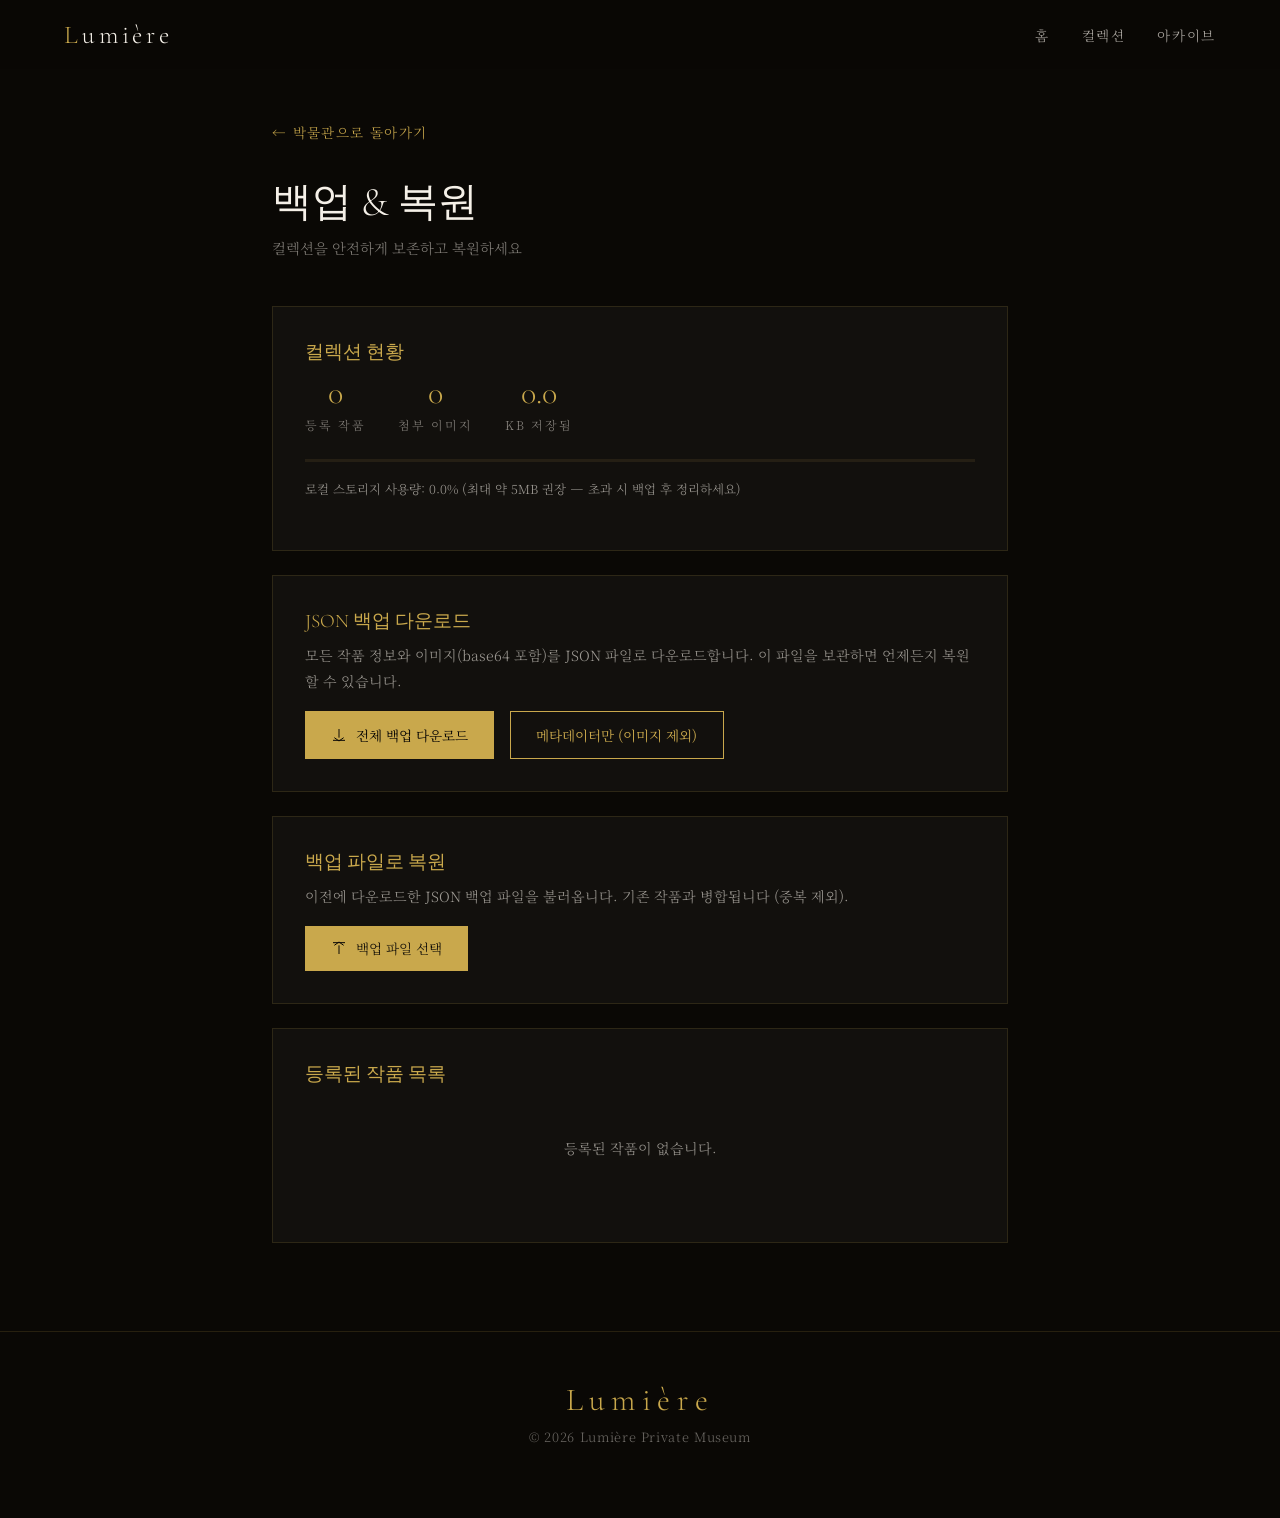
<file: pages/backup.html>
<!DOCTYPE html>
<html lang="ko">
<head>
  <meta charset="UTF-8" />
  <meta name="viewport" content="width=device-width, initial-scale=1.0" />
  <title>백업 & 복원 · Lumière Museum</title>
  <link rel="stylesheet" href="../css/main.css" />
  <link href="https://fonts.googleapis.com/css2?family=Cormorant+Garamond:ital,wght@0,300;0,400;0,600;1,300;1,400&family=Noto+Serif+KR:wght@300;400;600&display=swap" rel="stylesheet" />
  <style>
    body { min-height: 100vh; display: flex; flex-direction: column; }
    .page-wrap { flex: 1; max-width: 800px; margin: 120px auto 4rem; padding: 0 2rem; width: 100%; }
    .back-link { display: inline-flex; align-items: center; gap: 0.5rem; color: var(--gold); text-decoration: none; font-size: 0.85rem; letter-spacing: 0.1em; margin-bottom: 2rem; }
    .page-title { font-family: var(--font-en); font-size: 2.5rem; font-weight: 300; color: var(--cream); margin-bottom: 0.5rem; }
    .page-sub { font-size: 0.9rem; color: rgba(245,240,232,0.5); margin-bottom: 3rem; }
    .panel { background: var(--charcoal); border: 1px solid rgba(201,168,76,0.15); padding: 2rem; margin-bottom: 1.5rem; }
    .panel h3 { font-family: var(--font-en); font-size: 1.2rem; font-weight: 300; color: var(--gold); margin-bottom: 0.5rem; }
    .panel p { font-size: 0.88rem; line-height: 1.9; color: rgba(245,240,232,0.6); margin-bottom: 1rem; }
    .stat-row { display: flex; gap: 2rem; margin-bottom: 1.5rem; flex-wrap: wrap; }
    .stat-item { text-align: center; }
    .stat-item .num { font-family: var(--font-en); font-size: 2rem; font-weight: 300; color: var(--gold); display: block; }
    .stat-item .lbl { font-size: 0.75rem; letter-spacing: 0.15em; color: rgba(245,240,232,0.5); }
    .btn-row { display: flex; gap: 1rem; flex-wrap: wrap; }
    .dl-btn { display: flex; align-items: center; gap: 0.6rem; padding: 0.8rem 1.6rem; background: var(--gold); border: none; color: var(--deep); font-family: var(--font-kr); font-size: 0.85rem; cursor: pointer; transition: all 0.3s; text-decoration: none; }
    .dl-btn:hover { background: var(--gold-lt); }
    .dl-btn.secondary { background: transparent; border: 1px solid var(--gold); color: var(--gold); }
    .dl-btn.secondary:hover { background: rgba(201,168,76,0.1); }
    .progress-bar { height: 3px; background: rgba(201,168,76,0.1); margin-bottom: 1rem; overflow: hidden; }
    .progress-fill { height: 100%; background: var(--gold); width: 0%; transition: width 0.3s; }
    #artwork-list { margin-top: 1rem; }
    .art-row { display: flex; align-items: center; gap: 1rem; padding: 0.75rem 0; border-bottom: 1px solid rgba(201,168,76,0.08); }
    .art-row:last-child { border-bottom: none; }
    .art-thumb { width: 48px; height: 48px; object-fit: cover; background: var(--warm); flex-shrink: 0; }
    .art-info { flex: 1; }
    .art-info strong { font-family: var(--font-en); font-size: 0.9rem; color: var(--cream); display: block; }
    .art-info span { font-size: 0.75rem; color: rgba(245,240,232,0.4); }
    .no-art { font-size: 0.88rem; color: rgba(245,240,232,0.3); text-align: center; padding: 2rem; }
  </style>
</head>
<body>
<div id="loader"><div class="loader-glass"></div><p class="loader-text">Lumière Museum</p></div>
<nav id="nav">
  <div class="nav-brand"><a href="../index.html" style="text-decoration:none;color:inherit;"><span class="brand-light">L</span>umière</a></div>
  <ul class="nav-links">
    <li><a href="../index.html">홈</a></li>
    <li><a href="../index.html#collection">컬렉션</a></li>
    <li><a href="../index.html#archive">아카이브</a></li>
  </ul>
</nav>

<div class="page-wrap">
  <a href="../index.html" class="back-link">← 박물관으로 돌아가기</a>
  <h1 class="page-title">백업 & 복원</h1>
  <p class="page-sub">컬렉션을 안전하게 보존하고 복원하세요</p>

  <div class="panel">
    <h3>컬렉션 현황</h3>
    <div class="stat-row">
      <div class="stat-item"><span class="num" id="stat-count">0</span><span class="lbl">등록 작품</span></div>
      <div class="stat-item"><span class="num" id="stat-images">0</span><span class="lbl">첨부 이미지</span></div>
      <div class="stat-item"><span class="num" id="stat-size">0</span><span class="lbl">KB 저장됨</span></div>
    </div>
    <div class="progress-bar"><div class="progress-fill" id="storage-bar"></div></div>
    <p id="storage-note" style="font-size:0.78rem;"></p>
  </div>

  <div class="panel">
    <h3>JSON 백업 다운로드</h3>
    <p>모든 작품 정보와 이미지(base64 포함)를 JSON 파일로 다운로드합니다. 이 파일을 보관하면 언제든지 복원할 수 있습니다.</p>
    <div class="btn-row">
      <button class="dl-btn" onclick="downloadFull()">
        <svg width="16" height="16" viewBox="0 0 24 24" fill="none" stroke="currentColor" stroke-width="1.5"><path d="M12 3v13M5 16l7 5 7-5M3 20h18"/></svg>
        전체 백업 다운로드
      </button>
      <button class="dl-btn secondary" onclick="downloadMeta()">
        메타데이터만 (이미지 제외)
      </button>
    </div>
  </div>

  <div class="panel">
    <h3>백업 파일로 복원</h3>
    <p>이전에 다운로드한 JSON 백업 파일을 불러옵니다. 기존 작품과 병합됩니다 (중복 제외).</p>
    <div class="btn-row">
      <label class="dl-btn" for="restore-file" style="cursor:pointer;">
        <svg width="16" height="16" viewBox="0 0 24 24" fill="none" stroke="currentColor" stroke-width="1.5"><path d="M12 21V8M5 8l7-5 7 5M3 4h18"/></svg>
        백업 파일 선택
      </label>
    </div>
    <input type="file" id="restore-file" accept=".json" style="display:none" onchange="restoreFromFile(this)" />
    <p id="restore-status" style="margin-top:0.5rem;font-size:0.85rem;color:var(--gold);display:none;"></p>
  </div>

  <div class="panel">
    <h3>등록된 작품 목록</h3>
    <div id="artwork-list"></div>
  </div>
</div>

<footer>
  <div class="footer-brand">Lumière</div>
  <p>© 2026 Lumière Private Museum</p>
</footer>
<div id="toast" class="toast"></div>

<script>
const STORAGE_KEY = 'lumiere_museum_v1';
let artworks = [];

window.addEventListener('DOMContentLoaded', () => {
  setTimeout(() => document.getElementById('loader').classList.add('hidden'), 1200);
  document.getElementById('nav').classList.add('solid');
  loadData();
  renderStats();
  renderList();
});

function loadData() {
  try { artworks = JSON.parse(localStorage.getItem(STORAGE_KEY) || '[]'); }
  catch(e) { artworks = []; }
}

function renderStats() {
  const raw = localStorage.getItem(STORAGE_KEY) || '';
  const kb = (new Blob([raw]).size / 1024).toFixed(1);
  const maxKb = 5120;
  const imgs = artworks.reduce((s, a) => s + (a.images ? a.images.length : 0), 0);
  document.getElementById('stat-count').textContent = artworks.length;
  document.getElementById('stat-images').textContent = imgs;
  document.getElementById('stat-size').textContent = kb;
  const pct = Math.min((kb / maxKb) * 100, 100).toFixed(1);
  document.getElementById('storage-bar').style.width = pct + '%';
  document.getElementById('storage-note').textContent =
    `로컬 스토리지 사용량: ${pct}% (최대 약 5MB 권장 — 초과 시 백업 후 정리하세요)`;
}

function renderList() {
  const el = document.getElementById('artwork-list');
  if (!artworks.length) {
    el.innerHTML = '<p class="no-art">등록된 작품이 없습니다.</p>';
    return;
  }
  el.innerHTML = artworks.map(a => {
    const thumb = a.images && a.images.length
      ? `<img class="art-thumb" src="${a.images[0]}" alt=""/>`
      : `<div class="art-thumb" style="display:flex;align-items:center;justify-content:center;font-size:1.5rem;color:rgba(201,168,76,0.4)">◈</div>`;
    return `<div class="art-row">
      ${thumb}
      <div class="art-info">
        <strong>${escHtml(a.title)}</strong>
        <span>${a.type || ''} ${a.year ? '· ' + a.year : ''} ${a.artist ? '· ' + a.artist : ''}</span>
      </div>
      <span style="font-size:0.75rem;color:rgba(245,240,232,0.3)">${new Date(a.createdAt).toLocaleDateString('ko-KR')}</span>
    </div>`;
  }).join('');
}

function downloadFull() {
  const data = { museum:'Lumière Private Museum', version:'1.0', exportedAt:new Date().toISOString(), totalArtworks:artworks.length, artworks };
  triggerDownload(JSON.stringify(data,null,2), `lumiere-full-${today()}.json`);
  showToast('전체 백업 파일이 다운로드됩니다.');
}
function downloadMeta() {
  const slim = artworks.map(a => { const {images,...rest}=a; return rest; });
  const data = { museum:'Lumière Private Museum', version:'1.0', exportedAt:new Date().toISOString(), note:'images excluded', artworks:slim };
  triggerDownload(JSON.stringify(data,null,2), `lumiere-meta-${today()}.json`);
  showToast('메타데이터 파일이 다운로드됩니다.');
}
function triggerDownload(text, filename) {
  const a = document.createElement('a');
  a.href = URL.createObjectURL(new Blob([text],{type:'application/json'}));
  a.download = filename;
  document.body.appendChild(a); a.click(); document.body.removeChild(a);
}
function today() { return new Date().toISOString().slice(0,10); }

function restoreFromFile(input) {
  const file = input.files[0];
  if (!file) return;
  const reader = new FileReader();
  reader.onload = ev => {
    try {
      const data = JSON.parse(ev.target.result);
      const imp = data.artworks || (Array.isArray(data) ? data : []);
      const ids = new Set(artworks.map(a => a.id));
      let added = 0;
      imp.forEach(a => { if (!ids.has(a.id)) { artworks.push(a); added++; } });
      localStorage.setItem(STORAGE_KEY, JSON.stringify(artworks));
      const st = document.getElementById('restore-status');
      st.textContent = `✓ ${added}개 작품을 복원했습니다.`;
      st.style.display = 'block';
      renderStats(); renderList();
    } catch(e) { alert('올바르지 않은 파일입니다.'); }
  };
  reader.readAsText(file);
}

let toastTimer;
function showToast(msg) {
  const t = document.getElementById('toast');
  t.textContent = msg; t.classList.add('show');
  clearTimeout(toastTimer);
  toastTimer = setTimeout(() => t.classList.remove('show'), 3500);
}
function escHtml(s) { return (s||'').replace(/&/g,'&amp;').replace(/</g,'&lt;').replace(/>/g,'&gt;'); }
</script>
</body>
</html>
</file>
<file: css/main.css>
/* ── RESET & BASE ── */
*, *::before, *::after { box-sizing: border-box; margin: 0; padding: 0; }

:root {
  --gold:      #c9a84c;
  --gold-lt:   #e8d08a;
  --gold-dk:   #8a6a1f;
  --deep:      #0a0805;
  --charcoal:  #12100d;
  --warm:      #1a1510;
  --cream:     #f5f0e8;
  --cream-lt:  #faf7f2;
  --ruby:      #8b1a2e;
  --sapphire:  #1a3a8b;
  --emerald:   #1a6b3c;
  --amethyst:  #5a1a8b;
  --amber:     #c97d1a;
  --cobalt:    #1a4a8b;
  --font-en:   'Cormorant Garamond', serif;
  --font-kr:   'Noto Serif KR', serif;
  --transition: cubic-bezier(0.4, 0, 0.2, 1);
}

html { scroll-behavior: smooth; }

body {
  background: var(--deep);
  color: var(--cream);
  font-family: var(--font-kr);
  font-weight: 300;
  overflow-x: hidden;
}

/* ── LOADER ── */
#loader {
  position: fixed; inset: 0; z-index: 9999;
  background: var(--deep);
  display: flex; flex-direction: column;
  align-items: center; justify-content: center;
  transition: opacity 0.8s var(--transition);
}
#loader.hidden { opacity: 0; pointer-events: none; }

.loader-glass {
  width: 80px; height: 80px;
  border-radius: 50%;
  background: conic-gradient(
    var(--ruby) 0deg 60deg,
    var(--sapphire) 60deg 120deg,
    var(--emerald) 120deg 180deg,
    var(--amber) 180deg 240deg,
    var(--amethyst) 240deg 300deg,
    var(--cobalt) 300deg 360deg
  );
  animation: spin 1.5s linear infinite;
  box-shadow: 0 0 40px rgba(201,168,76,0.4);
}
@keyframes spin { to { transform: rotate(360deg); } }

.loader-text {
  margin-top: 1.5rem;
  font-family: var(--font-en);
  font-size: 1.1rem;
  letter-spacing: 0.3em;
  color: var(--gold);
  opacity: 0.8;
}

/* ── NAVIGATION ── */
#nav {
  position: fixed; top: 0; left: 0; right: 0; z-index: 100;
  display: flex; align-items: center; gap: 2rem;
  padding: 1.2rem 4rem;
  background: linear-gradient(180deg, rgba(10,8,5,0.95) 0%, transparent 100%);
  transition: background 0.4s;
}
#nav.solid { background: rgba(10,8,5,0.97); backdrop-filter: blur(12px); }

.nav-brand {
  font-family: var(--font-en);
  font-size: 1.6rem;
  font-weight: 300;
  letter-spacing: 0.15em;
  color: var(--cream);
  margin-right: auto;
}
.brand-light { color: var(--gold); }

.nav-links {
  list-style: none;
  display: flex; gap: 2rem;
}
.nav-links a {
  text-decoration: none;
  color: rgba(245,240,232,0.7);
  font-size: 0.85rem;
  letter-spacing: 0.12em;
  transition: color 0.3s;
}
.nav-links a:hover { color: var(--gold); }

.nav-archive-btn {
  background: transparent;
  border: 1px solid var(--gold);
  color: var(--gold);
  padding: 0.5rem 1.4rem;
  font-family: var(--font-kr);
  font-size: 0.8rem;
  letter-spacing: 0.1em;
  cursor: pointer;
  transition: all 0.3s;
}
.nav-archive-btn:hover {
  background: var(--gold);
  color: var(--deep);
}

/* ── HERO ── */
#hero {
  position: relative;
  height: 100vh;
  min-height: 700px;
  display: flex; align-items: center; justify-content: center;
  overflow: hidden;
}

#glass-canvas {
  position: absolute; inset: 0;
  width: 100%; height: 100%;
}

.hero-overlay {
  position: absolute; inset: 0;
  background: radial-gradient(ellipse at center, rgba(10,8,5,0.3) 0%, rgba(10,8,5,0.75) 100%);
}

.hero-content {
  position: relative; z-index: 2;
  text-align: center;
  max-width: 700px;
  padding: 0 2rem;
}

.hero-sub {
  font-family: var(--font-en);
  font-size: 0.85rem;
  letter-spacing: 0.35em;
  color: var(--gold);
  text-transform: uppercase;
  margin-bottom: 1.5rem;
  opacity: 0;
  animation: fadeUp 1s 0.8s forwards;
}

.hero-title {
  font-family: var(--font-en);
  font-size: clamp(3rem, 8vw, 6rem);
  font-weight: 300;
  line-height: 1.1;
  color: var(--cream);
  margin-bottom: 1.5rem;
  opacity: 0;
  animation: fadeUp 1s 1s forwards;
}
.hero-title em {
  font-style: italic;
  color: var(--gold-lt);
  display: block;
}

.hero-desc {
  font-size: 1rem;
  line-height: 1.8;
  color: rgba(245,240,232,0.75);
  margin-bottom: 2.5rem;
  opacity: 0;
  animation: fadeUp 1s 1.2s forwards;
}

.hero-btn {
  display: inline-block;
  padding: 1rem 2.5rem;
  background: transparent;
  border: 1px solid var(--gold);
  color: var(--cream);
  text-decoration: none;
  font-family: var(--font-kr);
  font-size: 0.9rem;
  letter-spacing: 0.15em;
  transition: all 0.4s;
  opacity: 0;
  animation: fadeUp 1s 1.4s forwards;
}
.hero-btn:hover {
  background: var(--gold);
  color: var(--deep);
  box-shadow: 0 0 30px rgba(201,168,76,0.4);
}

.hero-scroll {
  position: absolute; bottom: 2rem; left: 50%; transform: translateX(-50%);
  text-align: center; z-index: 2;
  opacity: 0; animation: fadeIn 1s 2s forwards;
}
.hero-scroll span {
  display: block;
  width: 1px; height: 50px;
  background: linear-gradient(180deg, transparent, var(--gold));
  margin: 0 auto 0.5rem;
  animation: scrollLine 1.5s ease-in-out infinite;
}
.hero-scroll p { font-size: 0.7rem; letter-spacing: 0.3em; color: var(--gold); }
@keyframes scrollLine {
  0%, 100% { transform: scaleY(1); opacity: 1; }
  50% { transform: scaleY(0.5); opacity: 0.5; }
}

@keyframes fadeUp {
  from { opacity: 0; transform: translateY(30px); }
  to   { opacity: 1; transform: translateY(0); }
}
@keyframes fadeIn {
  from { opacity: 0; }
  to   { opacity: 1; }
}

/* ── MARQUEE ── */
.marquee-wrap {
  background: var(--charcoal);
  border-top: 1px solid rgba(201,168,76,0.2);
  border-bottom: 1px solid rgba(201,168,76,0.2);
  overflow: hidden;
  padding: 0.9rem 0;
}
.marquee-track {
  display: flex; gap: 1.5rem;
  width: max-content;
  animation: marquee 30s linear infinite;
}
.marquee-track span {
  font-family: var(--font-en);
  font-size: 0.8rem;
  letter-spacing: 0.2em;
  color: var(--gold);
  text-transform: uppercase;
  white-space: nowrap;
}
@keyframes marquee { from { transform: translateX(0); } to { transform: translateX(-50%); } }

/* ── SECTIONS COMMON ── */
section { padding: 7rem 4rem; }

.section-header {
  text-align: center;
  margin-bottom: 4rem;
}
.section-label {
  font-family: var(--font-en);
  font-size: 0.75rem;
  letter-spacing: 0.4em;
  color: var(--gold);
  text-transform: uppercase;
  margin-bottom: 0.8rem;
}
.section-header h2 {
  font-family: var(--font-en);
  font-size: clamp(2rem, 4vw, 3.5rem);
  font-weight: 300;
  color: var(--cream);
  margin-bottom: 1rem;
}
.section-desc {
  font-size: 0.95rem;
  color: rgba(245,240,232,0.6);
  line-height: 1.8;
}

/* ── GALLERY GRID ── */
#collection { background: var(--charcoal); }

.gallery-grid {
  display: grid;
  grid-template-columns: repeat(auto-fill, minmax(300px, 1fr));
  gap: 1.5px;
  max-width: 1400px;
  margin: 0 auto;
}

.gallery-card {
  position: relative;
  aspect-ratio: 3/4;
  overflow: hidden;
  cursor: pointer;
  background: var(--warm);
}
.gallery-card:nth-child(3n+1) { grid-row: span 2; }
.gallery-card img {
  width: 100%; height: 100%;
  object-fit: cover;
  transition: transform 0.8s var(--transition);
}
.gallery-card:hover img { transform: scale(1.05); }

.card-glass-bg {
  width: 100%; height: 100%;
  background: var(--warm);
  display: flex; align-items: center; justify-content: center;
  font-size: 4rem;
  transition: transform 0.8s var(--transition);
}
.gallery-card:hover .card-glass-bg { transform: scale(1.05); }

.card-overlay {
  position: absolute; inset: 0;
  background: linear-gradient(180deg, transparent 40%, rgba(10,8,5,0.9) 100%);
  display: flex; flex-direction: column; justify-content: flex-end;
  padding: 1.5rem;
  opacity: 0; transition: opacity 0.4s;
}
.gallery-card:hover .card-overlay { opacity: 1; }

.card-type {
  font-family: var(--font-en);
  font-size: 0.65rem;
  letter-spacing: 0.3em;
  color: var(--gold);
  text-transform: uppercase;
  margin-bottom: 0.4rem;
}
.card-title {
  font-family: var(--font-en);
  font-size: 1.2rem;
  font-weight: 300;
  color: var(--cream);
  margin-bottom: 0.3rem;
}
.card-year {
  font-size: 0.75rem;
  color: rgba(245,240,232,0.6);
}
.card-delete {
  position: absolute; top: 0.8rem; right: 0.8rem;
  background: rgba(10,8,5,0.7);
  border: 1px solid rgba(201,168,76,0.3);
  color: var(--gold);
  width: 28px; height: 28px;
  border-radius: 50%;
  font-size: 0.75rem;
  cursor: pointer;
  display: flex; align-items: center; justify-content: center;
  opacity: 0; transition: opacity 0.3s;
}
.gallery-card:hover .card-delete { opacity: 1; }

.gallery-empty {
  text-align: center;
  padding: 5rem 2rem;
  color: rgba(245,240,232,0.4);
  max-width: 400px;
  margin: 0 auto;
}
.empty-icon { font-size: 3rem; margin-bottom: 1rem; color: var(--gold); opacity: 0.4; }
.gallery-empty p { line-height: 2; margin-bottom: 1.5rem; }
.gallery-empty button {
  background: transparent;
  border: 1px solid var(--gold);
  color: var(--gold);
  padding: 0.7rem 1.8rem;
  cursor: pointer;
  font-family: var(--font-kr);
  font-size: 0.85rem;
  letter-spacing: 0.1em;
  transition: all 0.3s;
}
.gallery-empty button:hover { background: var(--gold); color: var(--deep); }

/* ── HIGHLIGHT STRIP ── */
#highlight {
  background: linear-gradient(135deg, var(--charcoal) 0%, var(--warm) 100%);
  padding: 7rem 4rem;
}
.highlight-inner {
  max-width: 1200px;
  margin: 0 auto;
  display: grid;
  grid-template-columns: 1fr 1fr;
  gap: 5rem;
  align-items: center;
}
.highlight-text .section-label { margin-bottom: 1rem; }
.highlight-text h2 {
  font-family: var(--font-en);
  font-size: clamp(2rem, 4vw, 3rem);
  font-weight: 300;
  line-height: 1.2;
  color: var(--cream);
  margin-bottom: 1.5rem;
}
.highlight-text p {
  font-size: 0.95rem;
  line-height: 2;
  color: rgba(245,240,232,0.65);
}

/* ── ROSETTE ── */
.rosette {
  width: 400px; height: 400px;
  max-width: 100%;
  aspect-ratio: 1;
}

/* ── ARCHIVE STEPS ── */
#archive { background: var(--deep); }

.archive-steps {
  display: grid;
  grid-template-columns: repeat(3, 1fr);
  gap: 3rem;
  max-width: 1100px;
  margin: 0 auto 4rem;
}
.step {
  padding: 2.5rem;
  border: 1px solid rgba(201,168,76,0.15);
  position: relative;
  transition: border-color 0.3s;
}
.step:hover { border-color: rgba(201,168,76,0.5); }
.step-num {
  font-family: var(--font-en);
  font-size: 3rem;
  font-weight: 300;
  color: var(--gold);
  opacity: 0.3;
  margin-bottom: 1rem;
  line-height: 1;
}
.step h3 {
  font-family: var(--font-en);
  font-size: 1.2rem;
  font-weight: 400;
  color: var(--cream);
  margin-bottom: 0.8rem;
}
.step p { font-size: 0.88rem; line-height: 1.9; color: rgba(245,240,232,0.6); }

.archive-cta {
  display: flex; gap: 1.5rem; justify-content: center; flex-wrap: wrap;
}
.cta-btn {
  display: flex; align-items: center; gap: 0.8rem;
  padding: 1rem 2.2rem;
  background: var(--gold);
  border: none; color: var(--deep);
  font-family: var(--font-kr);
  font-size: 0.9rem;
  letter-spacing: 0.08em;
  cursor: pointer;
  transition: all 0.3s;
}
.cta-btn:hover { background: var(--gold-lt); box-shadow: 0 0 30px rgba(201,168,76,0.35); }
.cta-btn svg { width: 18px; height: 18px; }
.cta-secondary {
  background: transparent;
  border: 1px solid var(--gold);
  color: var(--gold);
}
.cta-secondary:hover { background: rgba(201,168,76,0.1); box-shadow: none; }

/* ── ABOUT ── */
#about {
  background: var(--charcoal);
  padding: 7rem 4rem;
}
.about-inner {
  max-width: 1200px;
  margin: 0 auto;
  display: grid;
  grid-template-columns: 1fr 1fr;
  gap: 5rem;
  align-items: center;
}
.about-text .section-label { margin-bottom: 1rem; }
.about-text h2 {
  font-family: var(--font-en);
  font-size: clamp(2rem, 3.5vw, 3rem);
  font-weight: 300;
  color: var(--cream);
  margin-bottom: 1.5rem;
}
.about-quote {
  font-family: var(--font-en);
  font-style: italic;
  font-size: 1.1rem;
  color: var(--gold-lt);
  line-height: 1.7;
  margin-bottom: 1.5rem;
  padding-left: 1.5rem;
  border-left: 2px solid var(--gold);
}
.about-text > p:last-of-type {
  font-size: 0.9rem;
  line-height: 1.9;
  color: rgba(245,240,232,0.6);
  margin-bottom: 1.5rem;
}
.about-stats {
  font-family: var(--font-en);
  font-size: 0.85rem;
  color: var(--gold);
  letter-spacing: 0.05em;
}

.about-mosaic {
  width: 100%;
  aspect-ratio: 1;
  max-width: 400px;
  margin: 0 auto;
}

/* ── FOOTER ── */
footer {
  background: var(--deep);
  border-top: 1px solid rgba(201,168,76,0.15);
  padding: 3rem 4rem;
  text-align: center;
}
.footer-brand {
  font-family: var(--font-en);
  font-size: 2rem;
  font-weight: 300;
  color: var(--gold);
  letter-spacing: 0.2em;
  margin-bottom: 0.5rem;
}
footer p {
  font-size: 0.8rem;
  color: rgba(245,240,232,0.4);
  margin-bottom: 1.5rem;
  letter-spacing: 0.05em;
}
.footer-links { display: flex; gap: 1rem; justify-content: center; }
.footer-links button {
  background: transparent;
  border: 1px solid rgba(201,168,76,0.3);
  color: rgba(201,168,76,0.7);
  padding: 0.5rem 1.2rem;
  font-family: var(--font-kr);
  font-size: 0.75rem;
  cursor: pointer;
  letter-spacing: 0.05em;
  transition: all 0.3s;
}
.footer-links button:hover {
  border-color: var(--gold);
  color: var(--gold);
}
.footer-curator {
  font-size: 0.88rem;
  color: rgba(245,240,232,0.6);
  margin-bottom: 0.4rem;
  letter-spacing: 0.05em;
}
.footer-curator strong { color: var(--gold); }

/* ── HERO BUTTONS ── */
.hero-btns { display: flex; gap: 1rem; justify-content: center; flex-wrap: wrap; }
.hero-btn-ghost {
  background: transparent !important;
  border: 1px solid rgba(245,240,232,0.4) !important;
  color: rgba(245,240,232,0.8) !important;
}
.hero-btn-ghost:hover {
  border-color: var(--gold) !important;
  color: var(--gold) !important;
  box-shadow: none !important;
}

/* ── CURATOR SECTION ── */
#curator {
  background: linear-gradient(160deg, var(--deep) 0%, #0e0c09 40%, var(--charcoal) 100%);
  padding: 8rem 4rem;
  border-top: 1px solid rgba(201,168,76,0.1);
  border-bottom: 1px solid rgba(201,168,76,0.1);
}

.curator-inner {
  max-width: 1200px;
  margin: 0 auto;
  display: grid;
  grid-template-columns: 340px 1fr;
  gap: 6rem;
  align-items: flex-start;
}

/* portrait */
.curator-portrait-wrap { position: relative; text-align: center; }

.curator-portrait-frame {
  position: relative;
  width: 280px;
  margin: 0 auto 1.5rem;
  overflow: hidden;
}
.curator-portrait-frame img {
  width: 100%;
  display: block;
  filter: sepia(0.15) contrast(1.05);
}
.curator-portrait-fallback {
  width: 100%;
  aspect-ratio: 3/4;
  background: linear-gradient(160deg, #161210 0%, #0d0b08 60%, #111009 100%);
  display: none;
  align-items: center; justify-content: center;
  position: relative;
  overflow: hidden;
}
.curator-portrait-fallback::before {
  content: '';
  position: absolute; inset: 0;
  background:
    repeating-linear-gradient(45deg, transparent, transparent 20px, rgba(201,168,76,0.02) 20px, rgba(201,168,76,0.02) 21px),
    repeating-linear-gradient(-45deg, transparent, transparent 20px, rgba(201,168,76,0.02) 20px, rgba(201,168,76,0.02) 21px);
}
.curator-initials {
  position: relative; z-index: 1;
  font-family: var(--font-kr);
  font-size: 4rem;
  font-weight: 300;
  color: var(--gold);
  opacity: 0.35;
  line-height: 1.2;
  text-align: center;
  text-shadow: 0 0 40px rgba(201,168,76,0.3);
}
.curator-portrait-glass-top {
  position: absolute; top: 0; left: 0; right: 0;
  height: 6px;
  background: linear-gradient(90deg,
    var(--ruby) 0%, var(--sapphire) 16%, var(--emerald) 33%,
    var(--amber) 50%, var(--amethyst) 66%, var(--cobalt) 83%, var(--ruby) 100%
  );
  opacity: 0.8;
  z-index: 2;
}
.curator-portrait-glass-bottom {
  position: absolute; bottom: 0; left: 0; right: 0;
  height: 6px;
  background: linear-gradient(90deg,
    var(--cobalt) 0%, var(--ruby) 16%, var(--amethyst) 33%,
    var(--emerald) 50%, var(--amber) 66%, var(--sapphire) 83%, var(--cobalt) 100%
  );
  opacity: 0.8;
  z-index: 2;
}
.curator-portrait-label {
  display: flex; flex-direction: column;
  align-items: center; gap: 0.2rem;
}
.curator-portrait-label span {
  font-size: 0.7rem;
  letter-spacing: 0.35em;
  color: rgba(245,240,232,0.4);
  text-transform: uppercase;
}
.curator-portrait-label strong {
  font-family: var(--font-en);
  font-size: 1rem;
  font-weight: 300;
  color: var(--gold);
  letter-spacing: 0.2em;
}
.curator-photo-upload-btn {
  display: inline-flex; align-items: center; gap: 0.4rem;
  margin-top: 1rem;
  padding: 0.4rem 1rem;
  border: 1px solid rgba(201,168,76,0.2);
  color: rgba(245,240,232,0.4);
  font-size: 0.72rem;
  letter-spacing: 0.12em;
  cursor: pointer;
  transition: all 0.3s;
}
.curator-photo-upload-btn:hover {
  border-color: var(--gold);
  color: var(--gold);
}

/* info */
.curator-name {
  font-family: var(--font-en);
  font-size: clamp(2.5rem, 5vw, 4rem);
  font-weight: 300;
  color: var(--cream);
  line-height: 1;
  margin-bottom: 0.4rem;
}
.curator-name em {
  font-style: normal;
  font-size: 0.45em;
  color: var(--gold);
  letter-spacing: 0.3em;
  vertical-align: middle;
  margin-left: 0.5rem;
}
.curator-name-en {
  font-family: var(--font-en);
  font-style: italic;
  font-size: 1.1rem;
  color: rgba(245,240,232,0.5);
  margin-bottom: 1.5rem;
}

.curator-affil {
  display: flex; flex-wrap: wrap; gap: 0.5rem;
  margin-bottom: 1.8rem;
}
.affil-badge {
  background: rgba(201,168,76,0.08);
  border: 1px solid rgba(201,168,76,0.25);
  color: var(--gold-lt);
  padding: 0.3rem 0.9rem;
  font-size: 0.75rem;
  letter-spacing: 0.08em;
}

.curator-bio {
  font-size: 0.95rem;
  line-height: 2;
  color: rgba(245,240,232,0.65);
  margin-bottom: 2rem;
  border-left: 2px solid rgba(201,168,76,0.3);
  padding-left: 1.2rem;
}

.curator-stats-row {
  display: flex; gap: 3rem;
  margin-bottom: 2rem;
  padding-bottom: 2rem;
  border-bottom: 1px solid rgba(201,168,76,0.1);
}
.curator-stat { text-align: center; }
.c-num {
  display: block;
  font-family: var(--font-en);
  font-size: 2.2rem;
  font-weight: 300;
  color: var(--gold);
  line-height: 1;
}
.c-lbl {
  font-size: 0.72rem;
  letter-spacing: 0.1em;
  color: rgba(245,240,232,0.4);
  margin-top: 0.3rem;
  display: block;
}

.curator-roles {
  display: flex; flex-direction: column; gap: 1rem;
  margin-bottom: 2rem;
}
.role-item {
  display: flex; align-items: flex-start; gap: 0.8rem;
}
.role-dot {
  width: 6px; height: 6px;
  background: var(--gold);
  border-radius: 50%;
  margin-top: 0.45rem;
  flex-shrink: 0;
}
.role-item div strong {
  display: block;
  font-size: 0.88rem;
  color: var(--cream);
  font-weight: 600;
  margin-bottom: 0.15rem;
}
.role-item div span {
  font-family: var(--font-en);
  font-size: 0.78rem;
  color: rgba(245,240,232,0.4);
  letter-spacing: 0.05em;
}

.curator-research { margin-bottom: 2rem; }
.research-tags {
  display: flex; flex-wrap: wrap; gap: 0.5rem;
}
.research-tags span {
  background: rgba(255,255,255,0.04);
  border: 1px solid rgba(201,168,76,0.15);
  color: rgba(245,240,232,0.6);
  padding: 0.3rem 0.8rem;
  font-size: 0.75rem;
  letter-spacing: 0.05em;
  transition: all 0.3s;
}
.research-tags span:hover {
  border-color: var(--gold);
  color: var(--gold);
}

.curator-contact {
  display: flex; flex-wrap: wrap; gap: 1rem;
}
.contact-link {
  display: flex; align-items: center; gap: 0.5rem;
  color: rgba(245,240,232,0.5);
  text-decoration: none;
  font-size: 0.82rem;
  letter-spacing: 0.03em;
  transition: color 0.3s;
}
.contact-link svg { width: 15px; height: 15px; flex-shrink: 0; }
.contact-link:hover { color: var(--gold); }

/* about section updates */
.about-text h2 em {
  font-style: italic;
  color: var(--gold-lt);
  display: block;
}
.about-backup-link {
  display: inline-flex; align-items: center; gap: 0.5rem;
  color: var(--gold);
  text-decoration: none;
  font-size: 0.8rem;
  letter-spacing: 0.1em;
  border-bottom: 1px solid rgba(201,168,76,0.3);
  padding-bottom: 0.2rem;
  margin-top: 0.8rem;
  transition: border-color 0.3s;
}
.about-backup-link:hover { border-color: var(--gold); }

/* ── MODAL ── */
.modal-overlay {
  position: fixed; inset: 0; z-index: 200;
  background: rgba(10,8,5,0.88);
  backdrop-filter: blur(8px);
  display: flex; align-items: center; justify-content: center;
  padding: 2rem;
  overflow-y: auto;
}
.modal-box {
  background: var(--charcoal);
  border: 1px solid rgba(201,168,76,0.25);
  max-width: 700px;
  width: 100%;
  padding: 3rem;
  position: relative;
  max-height: 90vh;
  overflow-y: auto;
}
.modal-small { max-width: 420px; }
.modal-detail { max-width: 900px; }

.modal-close {
  position: absolute; top: 1.2rem; right: 1.2rem;
  background: none; border: none;
  color: rgba(245,240,232,0.5);
  font-size: 1.1rem;
  cursor: pointer;
  transition: color 0.3s;
}
.modal-close:hover { color: var(--gold); }

.modal-box h2 {
  font-family: var(--font-en);
  font-size: 1.8rem;
  font-weight: 300;
  color: var(--cream);
  margin-bottom: 0.4rem;
}
.modal-sub {
  font-size: 0.85rem;
  color: rgba(245,240,232,0.5);
  margin-bottom: 2rem;
}

/* ── FORM ── */
.form-row { display: grid; grid-template-columns: 1fr 1fr; gap: 1rem; margin-bottom: 1rem; }
.form-group { margin-bottom: 1rem; }
.form-group label {
  display: block;
  font-size: 0.78rem;
  letter-spacing: 0.1em;
  color: var(--gold);
  margin-bottom: 0.5rem;
}
.form-group input,
.form-group select,
.form-group textarea {
  width: 100%;
  background: rgba(255,255,255,0.04);
  border: 1px solid rgba(201,168,76,0.2);
  color: var(--cream);
  padding: 0.75rem 1rem;
  font-family: var(--font-kr);
  font-size: 0.88rem;
  transition: border-color 0.3s;
  outline: none;
  appearance: none;
}
.form-group select {
  background-image: url("data:image/svg+xml,%3Csvg xmlns='http://www.w3.org/2000/svg' viewBox='0 0 24 24' fill='none' stroke='%23c9a84c' stroke-width='1.5'%3E%3Cpath d='M6 9l6 6 6-6'/%3E%3C/svg%3E");
  background-repeat: no-repeat;
  background-position: right 0.8rem center;
  background-size: 18px;
  cursor: pointer;
}
.form-group input:focus,
.form-group select:focus,
.form-group textarea:focus { border-color: var(--gold); }
.form-group textarea { resize: vertical; }
.form-group input::placeholder,
.form-group textarea::placeholder { color: rgba(245,240,232,0.3); }
.form-group select option { background: var(--charcoal); }

.upload-zone {
  border: 1px dashed rgba(201,168,76,0.3);
  transition: border-color 0.3s;
  min-height: 120px;
}
.upload-zone.drag-over { border-color: var(--gold); background: rgba(201,168,76,0.05); }
.upload-inner {
  padding: 2rem;
  text-align: center;
  cursor: pointer;
}
.upload-icon { font-size: 2rem; color: var(--gold); opacity: 0.5; margin-bottom: 0.5rem; }
.upload-inner p { font-size: 0.85rem; color: rgba(245,240,232,0.5); }
.upload-hint { font-size: 0.75rem !important; margin-top: 0.3rem; }
.upload-preview {
  display: flex; flex-wrap: wrap; gap: 0.5rem;
  padding: 0 1rem 1rem;
}
.preview-item {
  position: relative;
  width: 80px; height: 80px;
}
.preview-item img {
  width: 100%; height: 100%;
  object-fit: cover;
}
.preview-item button {
  position: absolute; top: -5px; right: -5px;
  width: 20px; height: 20px;
  background: var(--ruby);
  border: none; color: white;
  border-radius: 50%;
  font-size: 0.7rem;
  cursor: pointer;
  display: flex; align-items: center; justify-content: center;
}

.form-actions {
  display: flex; gap: 1rem; justify-content: flex-end;
  margin-top: 1.5rem;
  padding-top: 1.5rem;
  border-top: 1px solid rgba(201,168,76,0.1);
}
.form-actions button {
  padding: 0.75rem 1.8rem;
  background: none;
  border: 1px solid rgba(201,168,76,0.3);
  color: rgba(245,240,232,0.6);
  font-family: var(--font-kr);
  font-size: 0.85rem;
  cursor: pointer;
  transition: all 0.3s;
}
.form-actions button:hover { border-color: var(--gold); color: var(--gold); }
.btn-primary {
  background: var(--gold) !important;
  border-color: var(--gold) !important;
  color: var(--deep) !important;
}
.btn-primary:hover { background: var(--gold-lt) !important; }

/* ── DETAIL ── */
.detail-images {
  display: grid; grid-template-columns: repeat(auto-fill, minmax(200px, 1fr));
  gap: 0.5rem; margin-bottom: 2rem;
}
.detail-images img {
  width: 100%; aspect-ratio: 1; object-fit: cover;
  cursor: zoom-in;
  transition: transform 0.3s;
}
.detail-images img:hover { transform: scale(1.03); }
.detail-title {
  font-family: var(--font-en);
  font-size: 2rem;
  font-weight: 300;
  color: var(--cream);
  margin-bottom: 0.3rem;
}
.detail-meta {
  display: grid; grid-template-columns: repeat(auto-fill, minmax(160px, 1fr));
  gap: 1rem; margin: 1.5rem 0;
}
.detail-meta-item label {
  font-size: 0.7rem;
  letter-spacing: 0.2em;
  color: var(--gold);
  text-transform: uppercase;
  display: block;
  margin-bottom: 0.3rem;
}
.detail-meta-item p { font-size: 0.9rem; color: var(--cream); }
.detail-desc { font-size: 0.9rem; line-height: 1.9; color: rgba(245,240,232,0.7); }
.detail-badge {
  display: inline-block;
  padding: 0.3rem 0.8rem;
  border: 1px solid rgba(201,168,76,0.4);
  color: var(--gold);
  font-size: 0.7rem;
  letter-spacing: 0.2em;
  text-transform: uppercase;
  margin-bottom: 0.5rem;
}
.detail-no-image {
  background: var(--warm);
  aspect-ratio: 16/9;
  display: flex; align-items: center; justify-content: center;
  font-size: 5rem;
  margin-bottom: 2rem;
}

/* ── TOAST ── */
.toast {
  position: fixed; bottom: 2rem; right: 2rem;
  background: var(--charcoal);
  border: 1px solid var(--gold);
  color: var(--cream);
  padding: 1rem 1.5rem;
  font-size: 0.85rem;
  z-index: 9999;
  transform: translateY(100px);
  opacity: 0;
  transition: all 0.4s var(--transition);
  max-width: 300px;
}
.toast.show { transform: translateY(0); opacity: 1; }

/* ── RESPONSIVE ── */
@media (max-width: 1024px) {
  .highlight-inner, .about-inner {
    grid-template-columns: 1fr;
    gap: 3rem;
  }
  .curator-inner {
    grid-template-columns: 1fr;
    gap: 3rem;
  }
  .curator-portrait-frame { width: 220px; }
  .archive-steps { grid-template-columns: 1fr; gap: 1.5rem; }
  .rosette, .about-mosaic { max-width: 300px; }
}
@media (max-width: 768px) {
  section { padding: 5rem 1.5rem; }
  #curator { padding: 5rem 1.5rem; }
  #nav { padding: 1rem 1.5rem; }
  .nav-links { display: none; }
  .hero-title { font-size: 3rem; }
  .hero-btns { flex-direction: column; align-items: center; }
  .form-row { grid-template-columns: 1fr; }
  .gallery-card:nth-child(3n+1) { grid-row: span 1; }
  .gallery-grid { grid-template-columns: 1fr 1fr; }
  .curator-stats-row { gap: 1.5rem; }
  .curator-contact { flex-direction: column; gap: 0.7rem; }
}
@media (max-width: 480px) {
  .gallery-grid { grid-template-columns: 1fr; }
  .modal-box { padding: 2rem 1.5rem; }
  footer { padding: 2rem 1.5rem; }
  .curator-stats-row { flex-wrap: wrap; gap: 1rem; }
}
</file>
